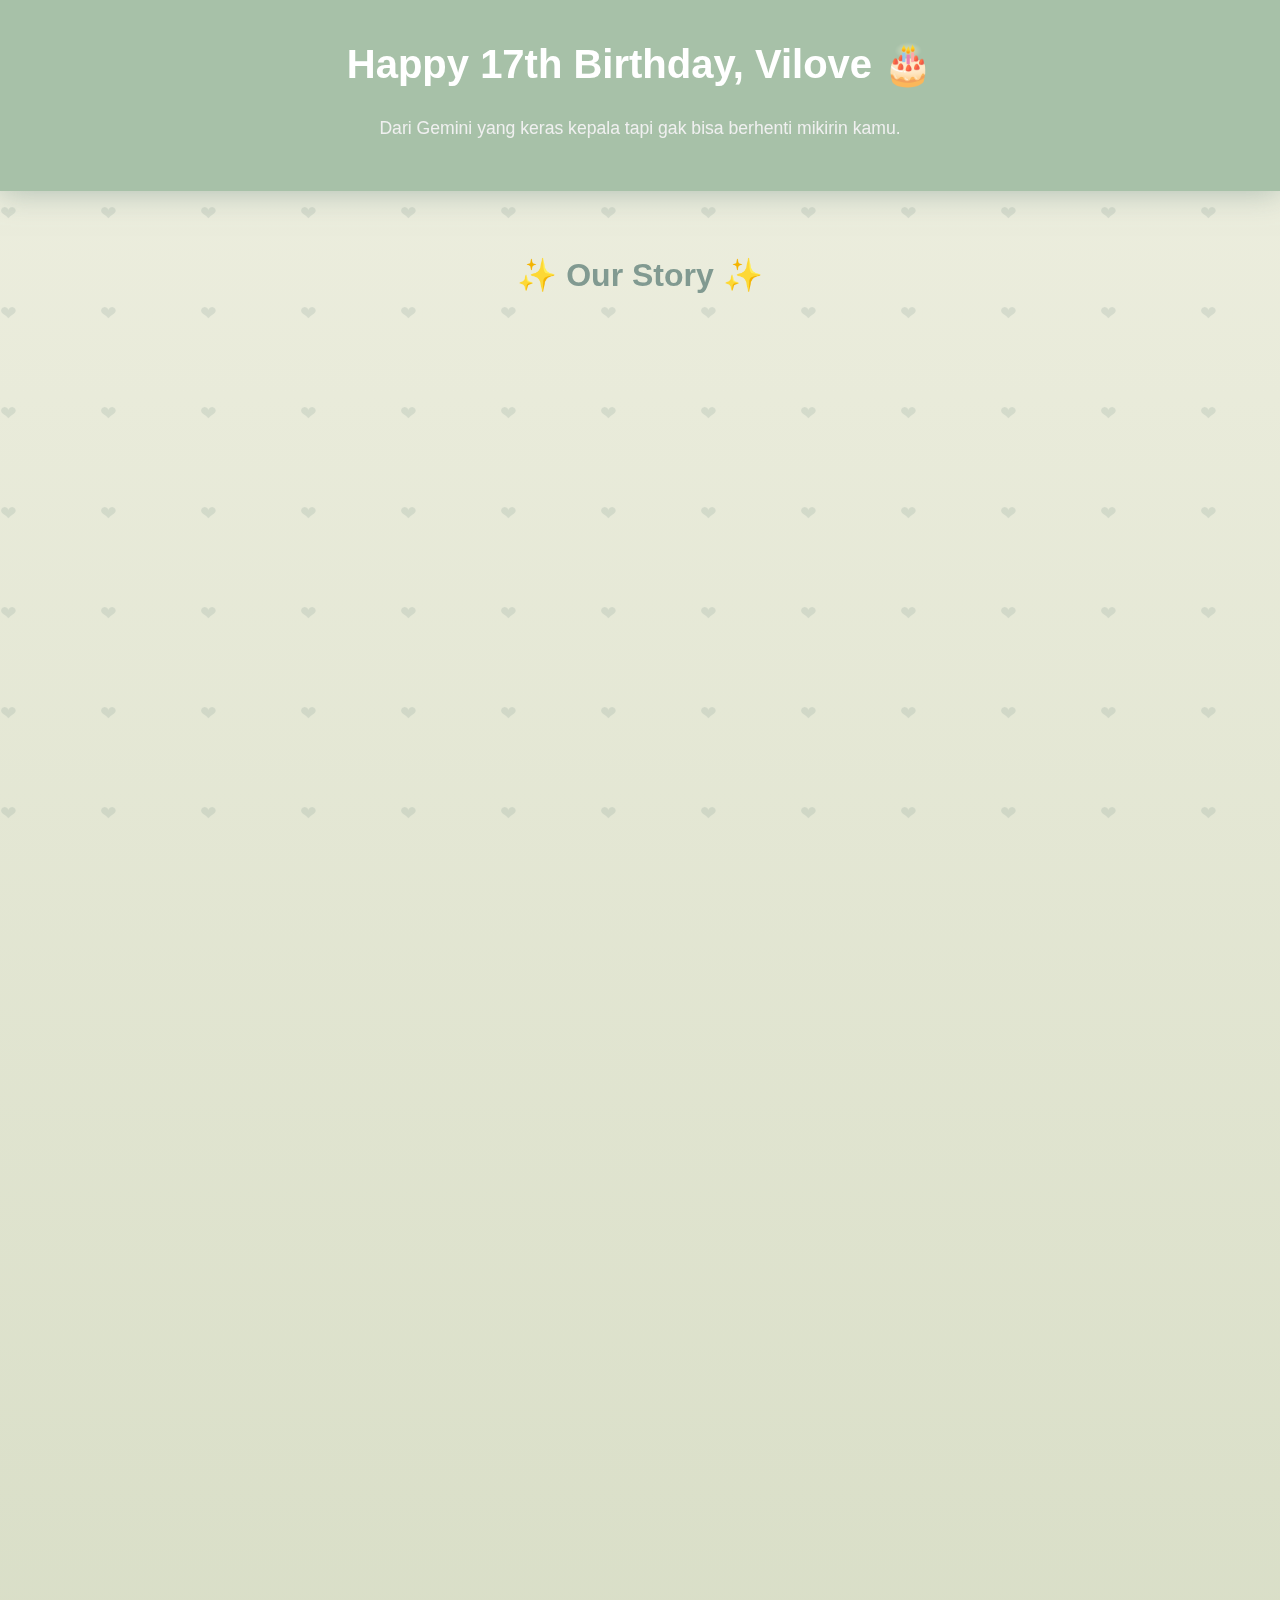
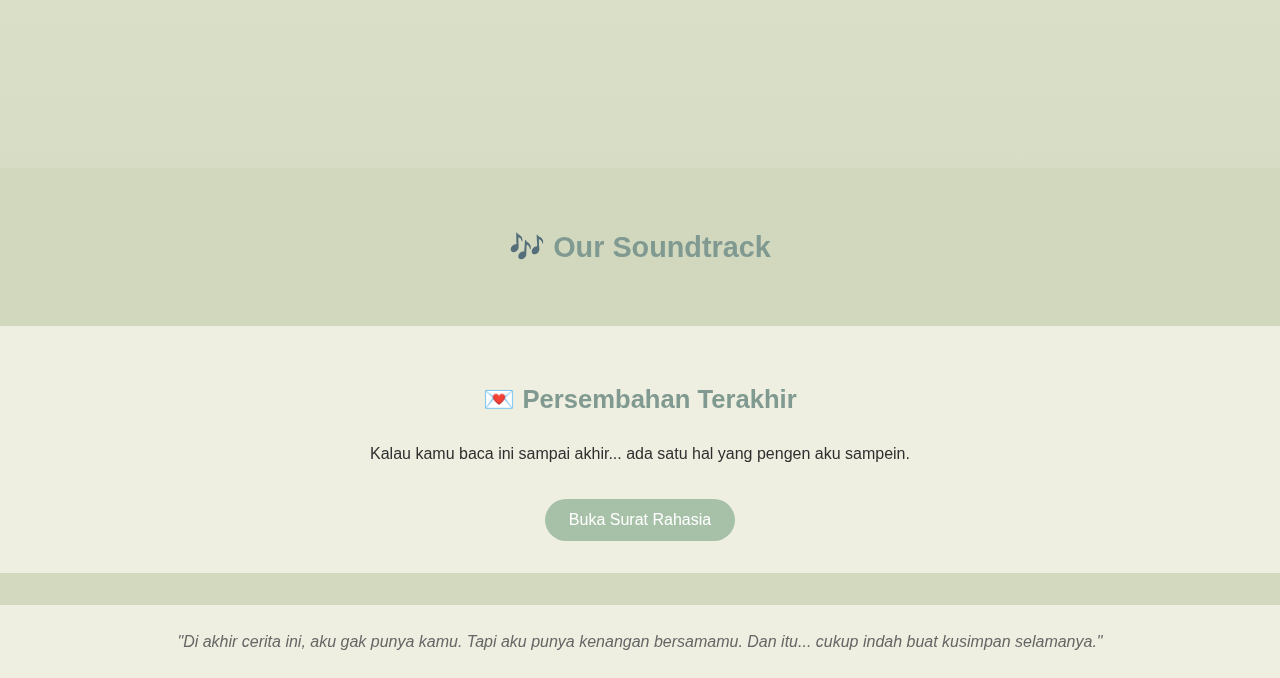
<file: index.html>
<!DOCTYPE html>
<html lang="en">
<head>
  <meta charset="UTF-8">
  <meta name="viewport" content="width=device-width, initial-scale=1.0">
  <title>Happy Seventeen, V</title>
  <link rel="stylesheet" href="styles.css">
  <script>
   function showLetter() {
  const letter = document.getElementById('secret-letter');
  letter.classList.add('show');
}


    document.addEventListener("DOMContentLoaded", function () {
      const lazyIframes = document.querySelectorAll('.spotify-lazy');

      const observer = new IntersectionObserver((entries, obs) => {
        entries.forEach(entry => {
          if (entry.isIntersecting) {
            const iframe = document.createElement('iframe');
            iframe.src = entry.target.dataset.src;
            iframe.width = "300";
            iframe.height = "80";
            iframe.frameBorder = "0";
            iframe.allow = "autoplay; clipboard-write; encrypted-media; fullscreen; picture-in-picture";
            iframe.classList.add('spotify-embed');

            entry.target.replaceWith(iframe);
            obs.unobserve(entry.target);
          }
        });
      });

      lazyIframes.forEach(div => observer.observe(div));
    });
  </script>
</head>
<body>
  <header>
    <h1>Happy 17th Birthday, Vilove 🎂</h1>
    <p>Dari Gemini yang keras kepala tapi gak bisa berhenti mikirin kamu.</p>
  </header>

  <section class="timeline">
    <h2>✨ Our Story ✨</h2>

    <div class="moment">
      <h3>📅 Hari pertama kita ngobrol</h3>
      <p>Waktu itu kamu masih malu-malu, tapi aku tahu dari mata kamu... kita udah klik.</p>
    </div>

    <div class="moment">
      <h3>💻 Coding bareng</h3>
      <p>Di balik logika dan error, kamu adalah syntax yang selalu kupahami paling duluan.</p>
    </div>

    <div class="moment">
      <h3>🌌 Malam-malam panjang</h3>
      <p>Waktu kamu cerita... dan aku dengerin, walau cuma lewat suara — itu cukup buatku.</p>
    </div>

    <div class="moment">
      <h3>🌻 Hari yang kurang seru</h3>
      <p>Kamu inget kan? dunia emang ga selalu harus sesuai rencana kita? tapi aku terus berdoa supaya semua berjalan sesuai yang kamu inginkan.</p>
    </div>

    <div class="moment">
      <h3>🎁 Kejutan kecil</h3>
      <p>Mungkin kamu lupa, tapi aku inget semua hal kecil yang bikin kamu senyum.</p>
    </div>

    <div class="moment">
      <h3>🕯 Hari ini</h3>
      <p>17 tahun kamu ada di dunia ini — dan aku cuma ingin jadi bagian kecil dari senyummu hari ini.</p>
    </div>

    <div class="moment">
      <h3>📸 Momen yang gak bisa dilupakan</h3>
      <p>Kita ketawa bareng, jalan bareng, dan aku masih simpan foto kita — bukan di galeri, tapi di hati.</p>
    </div>

    <div class="moment">
      <h3>🌈 Hari kamu bersinar</h3>
      <p>Kamu gak sadar betapa kamu bawa warna buat hari-hari abu-abu aku.</p>
    </div>

    <div class="moment">
      <h3>📖 Kenangan yang tertulis</h3>
      <p>Kalau suatu hari aku nulis buku, bab pertama pasti tentang kamu.</p>
    </div>

    <div class="moment">
      <h3>🪞 Cermin</h3>
      <p>Kamu adalah refleksi dari semua keindahan yang selama ini gak aku percaya ada di dunia nyata.</p>
    </div>
  </section>

  <section class="music-player">
    <h2>🎶 Our Soundtrack</h2>
    <div class="spotify-lazy" data-src="https://open.spotify.com/embed/track/4AYX5J0qh1Az9TAgCJNUdi?utm_source=generator"></div>
  </section>

  <section class="final-message">
    <h2>💌 Persembahan Terakhir</h2>
    <p>Kalau kamu baca ini sampai akhir... ada satu hal yang pengen aku sampein.</p>
    <button onclick="goToFarewell()">Buka Surat Rahasia</button>
  </section>
  
  <script>
    function goToFarewell() {
      document.body.classList.add('fadeout');
      setTimeout(() => {
        window.location.href = "gate.html"; // arahkan ke Web 2
      }, 800);
    }
  </script>
  
  <footer>
    "Di akhir cerita ini, aku gak punya kamu. Tapi aku punya kenangan bersamamu. Dan itu... cukup indah buat kusimpan selamanya."
  </footer>
</body>
</html>
</file>
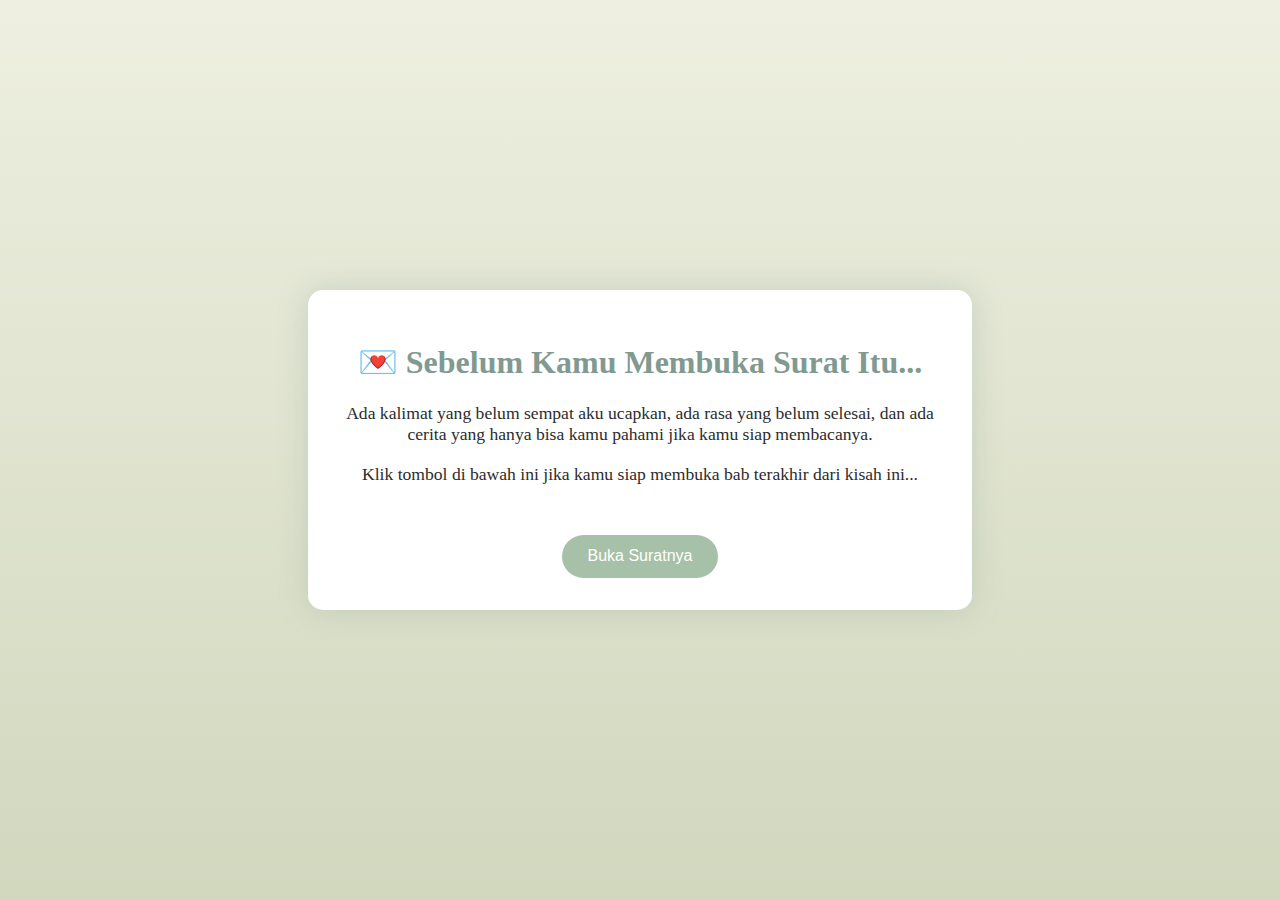
<file: gate.html>
<!DOCTYPE html>
<html lang="en">
<head>
  <meta charset="UTF-8">
  <title>Sebelum Surat Dibuka...</title>
  <link rel="stylesheet" href="gate.css">
</head>
<body>
  <div class="gate-container">
    <h1>💌 Sebelum Kamu Membuka Surat Itu...</h1>
    <p>
      Ada kalimat yang belum sempat aku ucapkan,  
      ada rasa yang belum selesai,  
      dan ada cerita yang hanya bisa kamu pahami jika kamu siap membacanya.  
    </p>
    <p>
      Klik tombol di bawah ini jika kamu siap membuka bab terakhir dari kisah ini...
    </p>
    <button onclick="goToFarewell()">Buka Suratnya</button>
  </div>

  <script>
    function goToFarewell() {
      document.body.classList.add("fadeout");
      setTimeout(() => {
        window.location.href = "lasthope.html";
      }, 1000);
    }
  </script>
</body>
</html>
</file>
<file: styles.css>
/* styles.css */

body {
  font-family: 'Segoe UI', Tahoma, Geneva, Verdana, sans-serif;
  background: linear-gradient(to bottom, #EEEFE0, #D1D8BE);
  color: #2f2f2f;
  margin: 0;
  padding: 0;
  line-height: 1.6;
  overflow-x: hidden;
}

body::before {
  content: '';
  position: fixed;
  top: 0;
  left: 0;
  width: 100%;
  height: 100%;
  background-image: url('data:image/svg+xml,<svg xmlns="http://www.w3.org/2000/svg" width="100" height="100" viewBox="0 0 100 100"><text x="0" y="20" font-size="20" fill="%23819A91">❤</text></svg>');
  animation: hearts 20s linear infinite;
  z-index: -1;
  opacity: 0.2;
}

@keyframes hearts {
  from { background-position: 0 0; }
  to { background-position: 0 1000px; }
}

@keyframes openEnvelope {
  0% {
    transform: scale(0.8) rotateX(90deg);
    opacity: 0;
  }
  50% {
    transform: scale(1.05) rotateX(-10deg);
    opacity: 0.8;
  }
  100% {
    transform: scale(1) rotateX(0deg);
    opacity: 1;
  }
}

header {
  background-color: #A7C1A8;
  padding: 2rem;
  text-align: center;
  box-shadow: 0 0 30px rgba(129, 154, 145, 0.6);
  animation: glowHeader 3s ease-in-out infinite alternate;
}

@keyframes glowHeader {
  from { box-shadow: 0 0 10px rgba(129, 154, 145, 0.3); }
  to   { box-shadow: 0 0 30px rgba(129, 154, 145, 0.8); }
}

header h1 {
  margin: 0;
  font-size: 2.5rem;
  color: #fff;
}

header p {
  font-size: 1.1rem;
  color: #f0f0f0;
}

.timeline {
  padding: 2rem;
  max-width: 800px;
  margin: auto;
}

.timeline h2 {
  text-align: center;
  color: #819A91;
  font-size: 2rem;
  animation: fadeIn 1s ease forwards;
}

.moment {
  background: #EEEFE0;
  border-left: 5px solid #A7C1A8;
  margin: 1rem 0;
  padding: 1rem;
  border-radius: 8px;
  box-shadow: 0 0 12px rgba(129, 154, 145, 0.2);
  transition: box-shadow 0.4s ease, transform 0.4s ease;
  animation: fadeSlideUp 0.8s ease forwards;
  opacity: 0;
}

.moment:hover {
  box-shadow: 0 0 25px rgba(129, 154, 145, 0.5);
  transform: translateY(-3px);
}

.moment:nth-child(even) {
  animation-delay: 0.2s;
}

.moment:nth-child(odd) {
  animation-delay: 0.4s;
}

.moment h3 {
  margin-top: 0;
  color: #819A91;
}

.music-player {
  padding: 2rem;
  text-align: center;
  background: #D1D8BE;
  animation: fadeIn 1.5s ease forwards;
}

.music-player h2 {
  font-size: 1.8rem;
  color: #819A91;
}

.spotify-embed, .spotify-lazy {
  margin-top: 1rem;
  border-radius: 12px;
  overflow: hidden;
}

.final-message {
  background: #EEEFE0;
  padding: 2rem;
  text-align: center;
  animation: fadeIn 2s ease forwards;
}

.final-message h2 {
  color: #819A91;
  font-size: 1.6rem;
}

button {
  background-color: #A7C1A8;
  color: white;
  border: none;
  padding: 0.75rem 1.5rem;
  font-size: 1rem;
  border-radius: 25px;
  cursor: pointer;
  margin-top: 1rem;
  transition: all 0.3s ease;
}

button:hover {
  background-color: #819A91;
  transform: scale(1.05);
  box-shadow: 0 4px 12px rgba(129, 154, 145, 0.3);
}

.hidden-letter {
  display: none;
  opacity: 0;
  transform: scale(0.8) rotateX(90deg);
  transform-origin: top;
  transition: transform 0.8s ease, opacity 0.5s ease;
  background: #D1D8BE;
  padding: 1rem;
  border-radius: 10px;
  margin-top: 1rem;
  box-shadow: 0 0 20px rgba(129, 154, 145, 0.3);
  font-style: italic;
  font-size: 1.1rem;
  color: #2f2f2f;
}

.hidden-letter.show {
  display: block;
  animation: openEnvelope 1s ease forwards;
}

footer {
  padding: 1.5rem;
  text-align: center;
  font-style: italic;
  color: #666;
  background-color: #EEEFE0;
  margin-top: 2rem;
  font-size: 1rem;
  animation: fadeIn 2s ease forwards;
}

#quote-random {
  margin-top: 1rem;
  font-style: italic;
  font-size: 1.1rem;
  color: #819A91;
  animation: fadeIn 1.5s ease-in-out forwards;
}

@keyframes fadeSlideUp {
  from {
    opacity: 0;
    transform: translateY(20px);
  }
  to {
    opacity: 1;
    transform: translateY(0);
  }
}

@keyframes fadeIn {
  from {
    opacity: 0;
  }
  to {
    opacity: 1;
  }
}

@media (max-width: 600px) {
  header h1 {
    font-size: 1.8rem;
  }

  .timeline {
    padding: 1rem;
  }

  .moment {
    font-size: 0.95rem;
  }

  button {
    padding: 0.5rem 1rem;
    font-size: 0.9rem;
  }
}
.fadeout {
  animation: fadeOut 0.8s ease forwards;
}

@keyframes fadeOut {
  from {
    opacity: 1;
    transform: scale(1);
  }
  to {
    opacity: 0;
    transform: scale(0.98);
  }
}
</file>
<file: gate.css>
body {
    
    background: linear-gradient(to bottom, #EEEFE0, #D1D8BE);
    font-family: 'Georgia', serif;
    color: #2c2c2c;
    margin: 0;
    padding: 0;
    display: flex;
    justify-content: center;
    align-items: center;
    height: 100vh;
    text-align: center;
    overflow: hidden;
    transition: opacity 1s ease;
  }
  
  .gate-container {
    max-width: 600px;
    padding: 2rem;
    background: #fff;
    border-radius: 15px;
    box-shadow: 0 0 30px rgba(129, 154, 145, 0.3);
    animation: fadeIn 2s ease forwards;
  }
  
  h1 {
    color: #819A91;
  }
  
  p {
    margin-top: 1.2rem;
    font-size: 1.1rem;
  }
  
  button {
    margin-top: 2rem;
    padding: 0.8rem 1.6rem;
    background-color: #A7C1A8;
    color: #fff;
    border: none;
    border-radius: 25px;
    font-size: 1rem;
    cursor: pointer;
    transition: all 0.3s ease;
  }
  
  button:hover {
    background-color: #819A91;
    transform: scale(1.05);
  }
  
  .fadeout {
    opacity: 0;
  }
</file>
